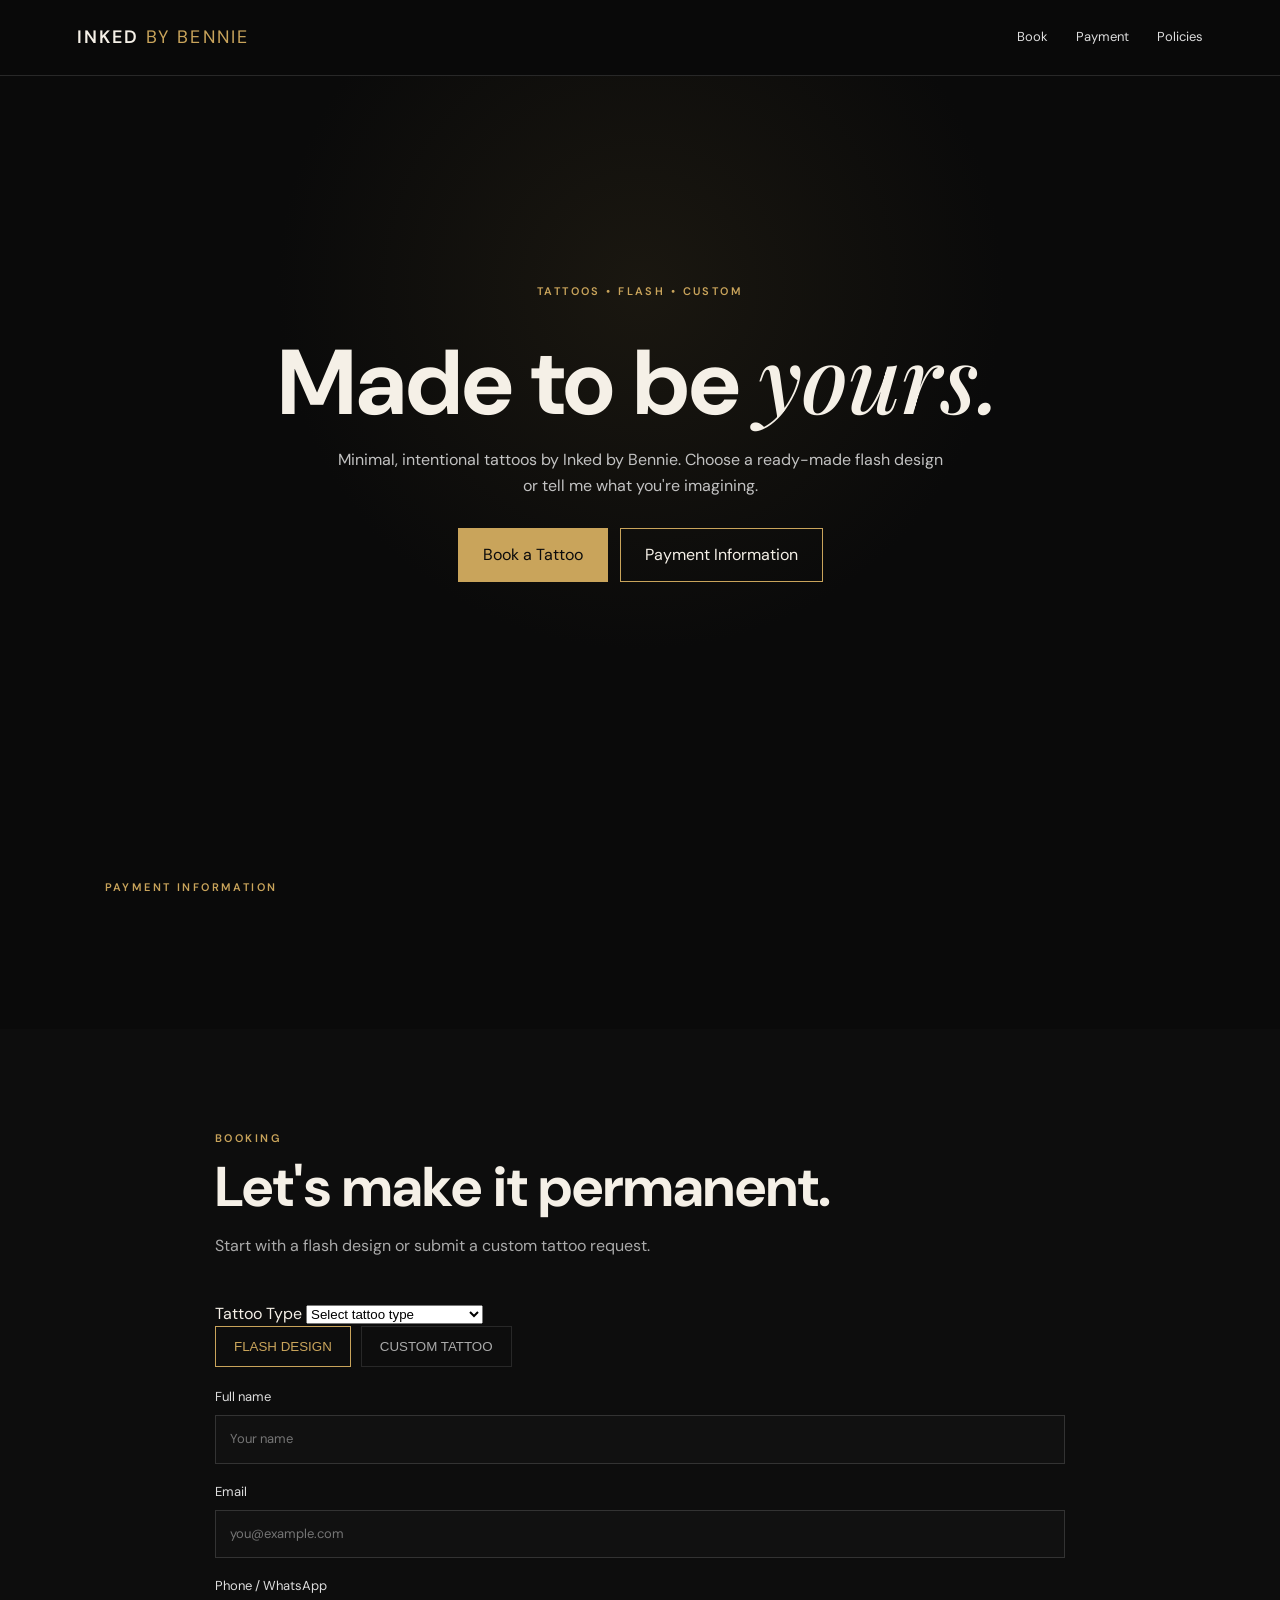
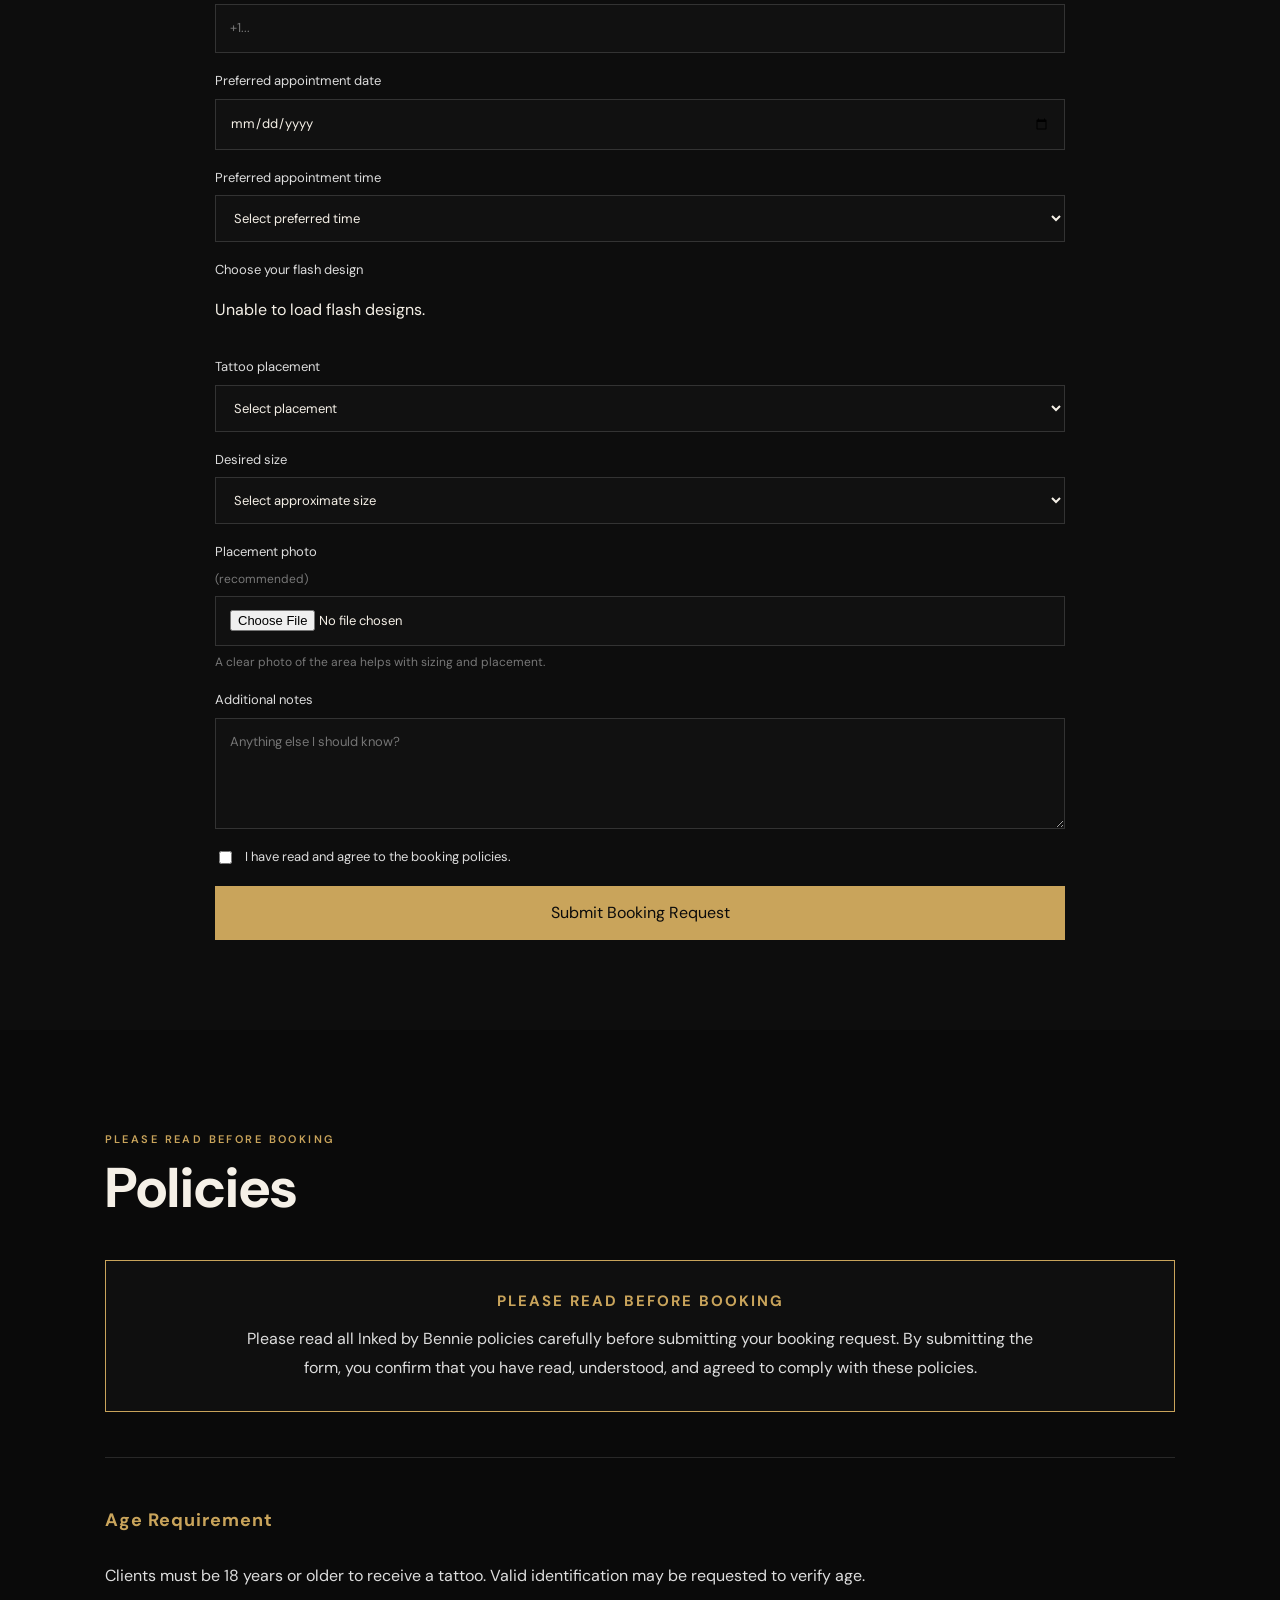
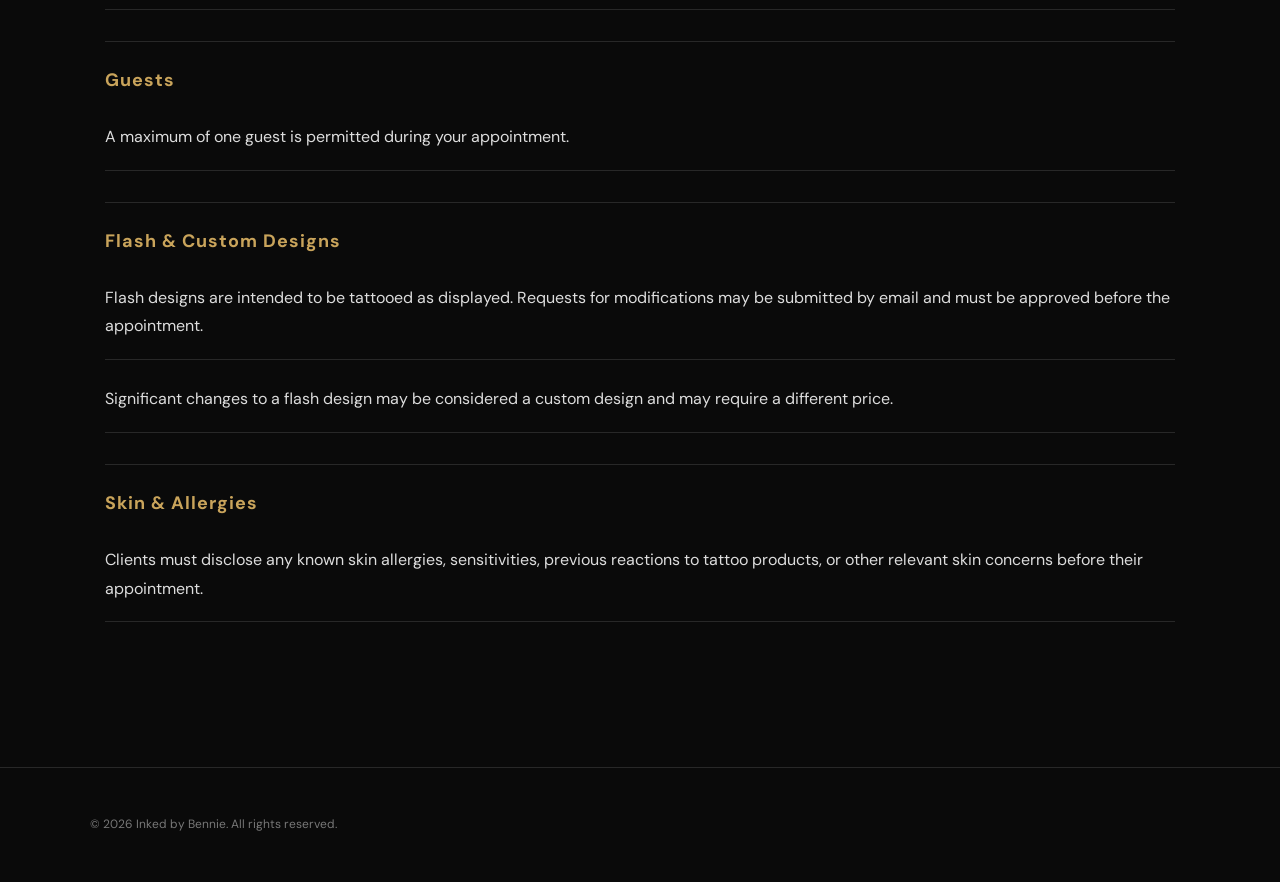
<file: index.html>
<!DOCTYPE html><html lang="en">
<head>
  <meta charset="UTF-8">
  <meta name="viewport" content="width=device-width, initial-scale=1.0">
  <title>Inked by Bennie | Tattoo Studio</title>
  <meta name="description" content="Inked by Bennie — minimalist custom and flash tattoos.">
  <link rel="stylesheet" href="style.css">
</head><body><header class="nav">
  <a class="logo" href="index.html">INKED <span>BY BENNIE</span></a>  <nav>
    <a href="#booking">Book</a>
    <a href="#payment">Payment</a>
    <a href="#policies">Policies</a>
  </nav>
</header><main><section class="hero">
  <p class="eyebrow">TATTOOS • FLASH • CUSTOM</p>  <h1>Made to be <em>yours.</em></h1>  <p class="hero-copy">
    Minimal, intentional tattoos by Inked by Bennie.
    Choose a ready-made flash design or tell me what you're imagining.
  </p>  <div class="buttons">
    <a class="button gold" href="#booking">Book a Tattoo</a>
    <a class="button outline" href="#payment">Payment Information</a>
  </div>
</section><section class="section payment-info">
  <div class="section-head">
    <p class="eyebrow">PAYMENT INFORMATION</p>
  
  </div>
</section><section id="booking" class="section dark-section">
  <div class="section-head">
    <p class="eyebrow">BOOKING</p>
    <h2>Let's make it permanent.</h2>
    <p>
      Start with a flash design or submit a custom tattoo request.
    </p>
  </div>  <div class="form-group">
    <label for="tattooType">Tattoo Type</label>
    <select id="tattooType" name="tattooType" required>
      <option value="">Select tattoo type</option>
      <option value="Permanent Tattoo">Permanent Tattoo</option>
      <option value="Temporary Henna">Temporary Tattoo (Henna)</option>
    </select>
  </div>  <div class="booking-options">
    <button type="button" class="option active" data-type="flash">
      FLASH DESIGN
    </button>
    <button type="button" class="option" data-type="custom">
      CUSTOM TATTOO
    </button>
  </div>  <form id="bookingForm" class="form">
    <input
      type="hidden"
      id="requestType"
      name="requestType"
      value="Flash Design"
    ><label>
  Full name
  <input name="name" required placeholder="Your name">
</label>

<label>
  Email
  <input
    type="email"
    name="email"
    required
    placeholder="you@example.com"
  >
</label>

<label>
  Phone / WhatsApp
  <input name="phone" required placeholder="+1...">
</label>

<label>
  Preferred appointment date
  <input type="date" name="preferred_date" required>
</label>

<label>
  Preferred appointment time
  <select name="preferred_time" required>
    <option value="">Select preferred time</option>
    <option>10:00 AM</option>
    <option>11:00 AM</option>
    <option>12:00 PM</option>
    <option>1:00 PM</option>
    <option>2:00 PM</option>
    <option>3:00 PM</option>
    <option>4:00 PM</option>
    <option>5:00 PM</option>
  </select>
</label>

<div id="flashFields">
  <label>Choose your flash design</label>

  <div id="flashDesignGallery">
    <p>Loading flash designs...</p>
  </div>

  <input
    type="hidden"
    name="design"
    id="selectedFlashDesign"
    value=""
  >
</div>

<div id="customFields" class="hidden">
  <label>
    Tell me about your idea
    <textarea
      name="idea"
      rows="5"
      placeholder="Describe the tattoo you have in mind..."
    ></textarea>
  </label>

  <label>
    Reference / inspiration image
    <input type="file" name="reference" accept="image/*">
    <small>
      Optional — upload an image that captures the style or idea.
    </small>
  </label>
</div>

<label>
  Tattoo placement
  <select name="placement" required>
    <option value="">Select placement</option>
    <option>Arm</option>
    <option>Forearm</option>
    <option>Wrist</option>
    <option>Hand</option>
    <option>Shoulder</option>
    <option>Back</option>
    <option>Chest</option>
    <option>Rib</option>
    <option>Thigh</option>
    <option>Calf</option>
    <option>Ankle</option>
    <option>Other</option>
  </select>
</label>

<label>
  Desired size
  <select name="size" required>
    <option value="">Select approximate size</option>
    <option>Under 3 cm</option>
    <option>3–5 cm</option>
    <option>5–10 cm</option>
    <option>10–15 cm</option>
    <option>15+ cm</option>
    <option>Not sure — I'd like advice</option>
  </select>
</label>

<label>
  Placement photo
  <span class="muted">(recommended)</span>
  <input type="file" name="placementPhoto" accept="image/*">
  <small>
    A clear photo of the area helps with sizing and placement.
  </small>
</label>

<label>
  Additional notes
  <textarea
    name="notes"
    rows="4"
    placeholder="Anything else I should know?"
  ></textarea>
</label>

<label class="check">
  <input type="checkbox" required>
  I have read and agree to the booking policies.
</label>

<button class="button gold full" type="submit">
  Submit Booking Request
</button>
 </div>
</section><section id="policies" class="section">
  <div class="section-head">
    <p class="eyebrow">PLEASE READ BEFORE BOOKING</p>
    <h2>Policies</h2>
  </div>  <div class="read-me">
    <h3>PLEASE READ BEFORE BOOKING</h3>
    <p>
      Please read all Inked by Bennie policies carefully before submitting
      your booking request. By submitting the form, you confirm that you
      have read, understood, and agreed to comply with these policies.
    </p>
  </div>  <div class="policies"><div class="policy-item">

<div class="policy-item">
  <h3>Age Requirement</h3>
  <p>
    Clients must be 18 years or older to receive a tattoo. Valid
    identification may be requested to verify age.
  </p>
</div>

<div class="policy-item">
  <h3>Guests</h3>
  <p>
    A maximum of one guest is permitted during your appointment.
  </p>
</div>

<div class="policy-item">
  <h3>Flash & Custom Designs</h3>
  <p>
    Flash designs are intended to be tattooed as displayed. Requests
    for modifications may be submitted by email and must be approved
    before the appointment.
  </p>
  <p>
    Significant changes to a flash design may be considered a custom
    design and may require a different price.
  </p>
</div>

<div class="policy-item">
  <h3>Skin & Allergies</h3>
  <p>
    Clients must disclose any known skin allergies, sensitivities,
    previous reactions to tattoo products, or other relevant skin
    concerns before their appointment.
  </p>
</div>

  </div>
</section></main><footer class="footer">
  <p>© 2026 Inked by Bennie. All rights reserved.</p>
</footer><script src="script.js?v=4"></script></body>
</html>
</file>
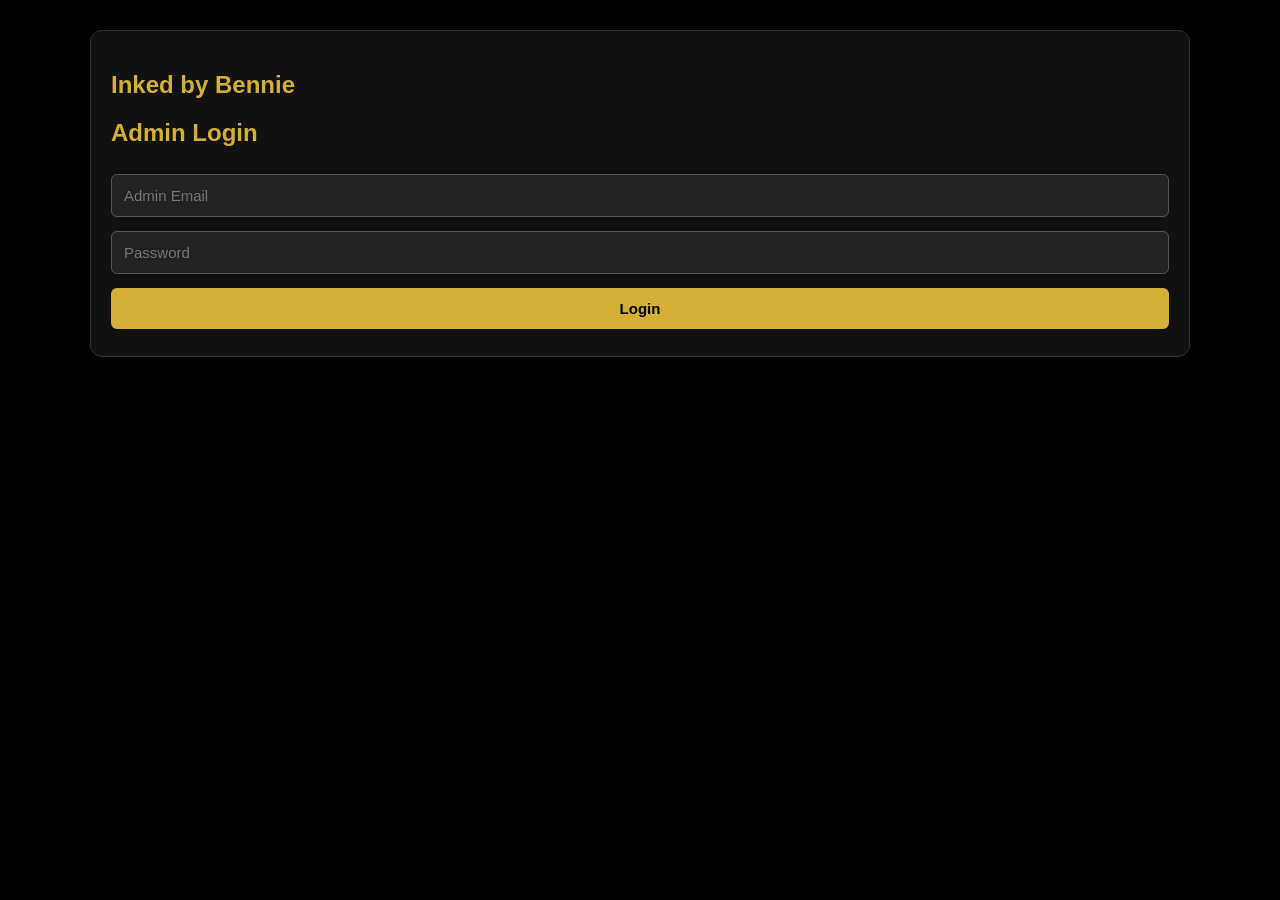
<file: admin.html>
<!DOCTYPE html>
<html lang="en">

<head>

<meta charset="UTF-8">

<meta
  name="viewport"
  content="width=device-width, initial-scale=1.0"
>

<title>Inked by Bennie - Admin</title>

<style>

*{
  box-sizing:border-box;
}

body{
  margin:0;
  font-family:Arial,sans-serif;
  background:#000;
  color:#fff;
}

.container{
  width:92%;
  max-width:1100px;
  margin:30px auto;
}

h1,
h2{
  color:#d4af37;
}

.card{
  background:#111;
  border:1px solid #333;
  border-radius:12px;
  padding:20px;
  margin-bottom:20px;
}

input,
button{
  width:100%;
  padding:12px;
  margin:7px 0;
  border-radius:6px;
  font-size:15px;
}

input{
  background:#222;
  color:#fff;
  border:1px solid #555;
}

button{
  background:#d4af37;
  color:#000;
  border:0;
  font-weight:bold;
  cursor:pointer;
}

button:hover{
  opacity:.85;
}

button:disabled{
  opacity:.6;
  cursor:not-allowed;
}

.danger{
  background:#8b0000;
  color:#fff;
}

.secondary{
  background:#333;
  color:#fff;
}

.hidden{
  display:none;
}

.booking,
.payment{
  border:1px solid #333;
  border-radius:8px;
  padding:15px;
  margin:12px 0;
}

.label{
  color:#d4af37;
  font-weight:bold;
}

.row{
  margin:7px 0;
  word-break:break-word;
}

.deposit-box{
  margin-top:15px;
  padding:12px;
  border:1px solid #444;
  border-radius:8px;
}

.actions{
  display:grid;
  grid-template-columns:1fr 1fr;
  gap:8px;
  margin-top:12px;
}

.actions button{
  margin:0;
}

.message{
  margin-top:10px;
  padding:10px;
  border-radius:6px;
}

.flash-image{
  width:100%;
  max-width:300px;
  border-radius:8px;
  margin-top:10px;
}

</style>

</head>


<body>


<div class="container">


<!-- =========================
LOGIN
========================= -->

<section
  id="loginSection"
  class="card"
>

<h1>Inked by Bennie</h1>

<h2>Admin Login</h2>

<form id="loginForm">

<input
  type="email"
  id="adminEmail"
  placeholder="Admin Email"
  required
>

<input
  type="password"
  id="adminPassword"
  placeholder="Password"
  required
>

<button
  type="submit"
  id="loginButton"
>
Login
</button>

</form>

<div id="loginMessage"></div>

</section>



<!-- =========================
DASHBOARD
========================= -->

<section
  id="dashboardSection"
  class="hidden"
>


<!-- DASHBOARD HEADER -->

<div class="card">

<h1>Admin Dashboard</h1>

<button
  id="logoutButton"
  class="danger"
  type="button"
>
Logout
</button>

</div>



<!-- =========================
PAYMENTS
========================= -->

<div class="card">

<h2>Gift Card Payments</h2>

<button
  id="refreshPayments"
  class="secondary"
  type="button"
>
Refresh Payments
</button>

<div id="paymentsList">
Loading payments...
</div>

</div>



<!-- =========================
FLASH DESIGNS
========================= -->

<div class="card">

<h2>Flash Designs</h2>

<p>
Add the designs customers can choose from when booking.
</p>

<input
  type="text"
  id="flashDesignName"
  placeholder="Design Name"
>

<input
  type="number"
  id="flashDesignPrice"
  placeholder="Price"
  step="0.01"
  min="0"
>

<input
  type="file"
  id="flashDesignImage"
  accept="image/*"
>

<button
  type="button"
  id="addFlashDesignButton"
>
Add Flash Design
</button>

<div id="flashDesignMessage"></div>

<div id="flashDesignsList">
Loading flash designs...
</div>

</div>



<!-- =========================
BOOKINGS
========================= -->

<div class="card">

<h2>Bookings</h2>

<button
  id="refreshBookings"
  class="secondary"
  type="button"
>
Refresh Bookings
</button>

<div id="bookingsList">
Loading bookings...
</div>

</div>


</section>

</div>



<script>

/* =========================
SUPABASE
========================= */

const SUPABASE_URL =
"https://medadmstfuxqjnemjjqs.supabase.co";

const SUPABASE_KEY =
"sb_publishable_sPyYiyiKojy72MhKVCMvxQ_3I8gmUIO";

const ADMIN_USER_ID =
"a76ab4e3-1744-4d8e-8a62-510a4c4bfb00";


/* =========================
EDGE FUNCTIONS
========================= */
const APPROVAL_EMAIL_FUNCTION_URL =
"https://medadmstfuxqjnemjjqs.supabase.co/functions/v1/booking-approved";

const PAYMENT_APPROVAL_EMAIL_FUNCTION_URL =
"https://medadmstfuxqjnemjjqs.supabase.co/functions/v1/payment-approved-v2";

/* =========================
GLOBAL DATA
========================= */

let currentBookings = [];

window.currentPayments = [];


/* =========================
ELEMENTS
========================= */

const loginSection =
document.getElementById("loginSection");

const dashboardSection =
document.getElementById("dashboardSection");

const loginForm =
document.getElementById("loginForm");

const loginMessage =
document.getElementById("loginMessage");

const loginButton =
document.getElementById("loginButton");

const logoutButton =
document.getElementById("logoutButton");

const paymentsList =
document.getElementById("paymentsList");

const bookingsList =
document.getElementById("bookingsList");

const refreshPayments =
document.getElementById("refreshPayments");

const refreshBookings =
document.getElementById("refreshBookings");

const flashDesignName =
document.getElementById("flashDesignName");

const flashDesignPrice =
document.getElementById("flashDesignPrice");

const flashDesignImage =
document.getElementById("flashDesignImage");

const addFlashDesignButton =
document.getElementById("addFlashDesignButton");

const flashDesignMessage =
document.getElementById("flashDesignMessage");

const flashDesignsList =
document.getElementById("flashDesignsList");


/* =========================
HEADERS
========================= */

function getHeaders(){

const token =
localStorage.getItem(
"admin_access_token"
);

return {

"apikey":
SUPABASE_KEY,

"Authorization":
`Bearer ${token}`,

"Content-Type":
"application/json"

};

}


/* =========================
LOGIN
========================= */

loginForm.addEventListener(
"submit",
async function(event){

event.preventDefault();

const email =
document
.getElementById("adminEmail")
.value
.trim();

const password =
document
.getElementById("adminPassword")
.value;

if(!email || !password){

loginMessage.textContent =
"Please enter your email and password.";

return;

}

loginButton.disabled = true;

loginMessage.textContent =
"Logging in...";

try{

const response =
await fetch(
`${SUPABASE_URL}/auth/v1/token?grant_type=password`,
{
method:"POST",

headers:{
"apikey":SUPABASE_KEY,
"Content-Type":"application/json"
},

body:JSON.stringify({
email:email,
password:password
})

}
);

const data =
await response.json();

console.log(
"SUPABASE LOGIN RESPONSE:",
data
);

if(!response.ok){

throw new Error(
data.error_description ||
data.msg ||
data.message ||
"Login failed."
);

}

if(!data.access_token){

throw new Error(
"No access token was returned."
);

}

if(!data.user){

throw new Error(
"No user account was returned."
);

}

if(
data.user.id !==
ADMIN_USER_ID
){

throw new Error(
"This account is not authorized as admin."
);

}

localStorage.setItem(
"admin_access_token",
data.access_token
);

localStorage.setItem(
"admin_refresh_token",
data.refresh_token || ""
);

loginMessage.textContent =
"Login successful!";

loginForm.reset();

showDashboard();

}
catch(error){

console.error(
"LOGIN ERROR:",
error
);

loginMessage.textContent =
error.message ||
"Login failed.";

}
finally{

loginButton.disabled = false;

}

});


/* =========================
SHOW DASHBOARD
========================= */

function showDashboard(){

loginSection.classList.add(
"hidden"
);

dashboardSection.classList.remove(
"hidden"
);

loadBookings();

loadPayments();

loadFlashDesigns();

}


/* =========================
LOGOUT
========================= */

logoutButton.addEventListener(
"click",
function(){

localStorage.removeItem(
"admin_access_token"
);

localStorage.removeItem(
"admin_refresh_token"
);

dashboardSection.classList.add(
"hidden"
);

loginSection.classList.remove(
"hidden"
);

loginMessage.textContent = "";

}
);


/* =========================
LOAD BOOKINGS
========================= */

async function loadBookings(){

bookingsList.innerHTML =
"Loading bookings...";

try{

const response =
await fetch(
`${SUPABASE_URL}/rest/v1/Bookings?select=*&order=idd.desc`,
{
method:"GET",
headers:getHeaders()
}
);

if(!response.ok){

const text =
await response.text();

throw new Error(
text ||
"Could not load bookings."
);

}

const bookings =
await response.json();

console.log(
"BOOKINGS:",
bookings
);

currentBookings =
bookings;

if(!bookings.length){

bookingsList.innerHTML =
"<p>No bookings found.</p>";

return;

}

bookingsList.innerHTML =
bookings.map(
function(booking,index){

const reference =
booking["Booking reference"] ||
booking["booking_reference"] ||
booking["booking reference"] ||
"";

const status =
booking["Booking status"] ||
"";

const deposit =
booking["Deposit amount"] ||
booking["deposit_amount"] ||
"";

return `

<div class="booking">

<div class="row">
<span class="label">Client:</span>
${booking["Client"] || ""}
</div>

<div class="row">
<span class="label">Email:</span>
${booking["Email"] || ""}
</div>

<div class="row">
<span class="label">Phone:</span>
${booking["Phone"] || ""}
</div>

<div class="row">
<span class="label">Booking Reference:</span>
${reference}
</div>

<div class="row">
<span class="label">Tattoo:</span>
${booking["Tattoo"] || ""}
</div>

<div class="row">
<span class="label">Type:</span>
${booking["Type"] || ""}
</div>

<div class="row">
<span class="label">Preferred Date:</span>
${booking["Preferred date"] || ""}
</div>

<div class="row">
<span class="label">Preferred Time:</span>
${booking["Preferred time"] || ""}
</div>

<div class="deposit-box">

<div class="label">
Deposit Amount
</div>

<input
type="number"
step="0.01"
min="0"
id="deposit-${booking.idd}"
value="${deposit}"
placeholder="Enter deposit amount"
>

<button
type="button"
onclick="saveDeposit('${booking.idd}')"
>
Save Deposit
</button>

</div>

<div class="row">
<span class="label">Booking Status:</span>
${status}
</div>

<div class="actions">

<button
type="button"
onclick="approveBookingByIndex(${index})"
>
Approve Booking
</button>

<button
type="button"
class="danger"
onclick="rejectBookingByIndex(${index})"
>
Reject Booking
</button>

</div>

</div>

`;

}).join("");

}
catch(error){

console.error(
"BOOKINGS ERROR:",
error
);

bookingsList.innerHTML =
`<p>${error.message}</p>`;

}

}


/* =========================
SAVE DEPOSIT
========================= */

async function saveDeposit(
bookingId
){

const input =
document.getElementById(
`deposit-${bookingId}`
);

if(!input){

alert(
"Deposit field not found."
);

return;

}

const deposit =
input.value.trim();

if(deposit === ""){

alert(
"Please enter a deposit amount."
);

return;

}

try{

const response =
await fetch(
`${SUPABASE_URL}/rest/v1/Bookings?idd=eq.${encodeURIComponent(bookingId)}`,
{
method:"PATCH",

headers:{
...getHeaders(),
"Prefer":"return=minimal"
},

body:JSON.stringify({

"Deposit amount":
deposit

})

}
);

if(!response.ok){

const text =
await response.text();

throw new Error(
text ||
"Could not save deposit amount."
);

}

alert(
"Deposit amount saved."
);

await loadBookings();

}
catch(error){

console.error(error);

alert(
error.message
);

}

}


/* =========================
UPDATE BOOKING STATUS
========================= */

async function updateBookingStatus(
booking,
newStatus
){

const response =
await fetch(
`${SUPABASE_URL}/rest/v1/Bookings?idd=eq.${encodeURIComponent(booking.idd)}`,
{
method:"PATCH",

headers:{
...getHeaders(),
"Prefer":"return=minimal"
},

body:JSON.stringify({

"Booking status":
newStatus

})

}
);

if(!response.ok){

const text =
await response.text();

throw new Error(
text ||
"Could not update booking status."
);

}

}


 /* =========================
APPROVE BOOKING
========================= */

async function approveBookingByIndex(
index
){

const booking =
currentBookings[index];

if(!booking){

alert(
"Booking could not be found."
);

return;

}

const reference =
booking["Booking reference"] ||
booking["booking_reference"] ||
booking["booking reference"] ||
"";

const clientName =
  booking["Client name"] ||
  booking["Client"] ||
  "";


const email =
booking["Email"] ||
"";

const preferredDate =
booking["Preferred date"] ||
"";

const preferredTime =
booking["Preferred time"] ||
"";

const depositAmount =
booking["Deposit amount"] ||
booking["deposit_amount"] ||
"";

if(!email){

alert(
"This booking has no client email address."
);

return;

}

if(!reference){

alert(
"This booking has no booking reference."
);

return;

}


/* =========================
APPOINTMENT PICKER
========================= */

const overlay =
document.createElement("div");

overlay.style.position =
"fixed";

overlay.style.top =
"0";

overlay.style.left =
"0";

overlay.style.width =
"100%";

overlay.style.height =
"100%";

overlay.style.background =
"rgba(0,0,0,0.85)";

overlay.style.display =
"flex";

overlay.style.alignItems =
"center";

overlay.style.justifyContent =
"center";

overlay.style.zIndex =
"99999";

const modal =
document.createElement("div");

modal.style.background =
"#111";

modal.style.border =
"1px solid #d4af37";

modal.style.borderRadius =
"15px";

modal.style.padding =
"25px";

modal.style.width =
"90%";

modal.style.maxWidth =
"400px";

modal.style.color =
"white";

modal.innerHTML = `

<h2 style="color:#d4af37;margin-top:0;">
Confirm Appointment
</h2>

<p>
<strong>Client:</strong>
${clientName}
</p>

<p>
<strong>Client requested:</strong><br>
${preferredDate || "No date selected"}
at
${preferredTime || "No time selected"}
</p>

<label>
<strong>Choose confirmed date:</strong>
</label>

<input
type="date"
id="confirmedAppointmentDate"
style="
width:100%;
padding:12px;
margin:8px 0 18px 0;
box-sizing:border-box;
border-radius:8px;
border:1px solid #555;
font-size:16px;
"
>

<label>
<strong>Choose confirmed time:</strong>
</label>

<input
type="time"
id="confirmedAppointmentTime"
style="
width:100%;
padding:12px;
margin:8px 0 20px 0;
box-sizing:border-box;
border-radius:8px;
border:1px solid #555;
font-size:16px;
"
>

<div style="
display:flex;
gap:10px;
">

<button
id="cancelAppointment"
style="
flex:1;
padding:12px;
border-radius:8px;
border:1px solid #555;
background:#333;
color:white;
font-size:15px;
">
Cancel
</button>

<button
id="confirmAppointment"
style="
flex:1;
padding:12px;
border-radius:8px;
border:none;
background:#d4af37;
color:black;
font-weight:bold;
font-size:15px;
">
Confirm Approval
</button>

</div>
`;

overlay.appendChild(modal);

document.body.appendChild(overlay);


/* =========================
BUTTON ACTIONS
========================= */

const dateInput =
document.getElementById(
"confirmedAppointmentDate"
);

const timeInput =
document.getElementById(
"confirmedAppointmentTime"
);

const cancelButton =
document.getElementById(
"cancelAppointment"
);

const confirmButton =
document.getElementById(
"confirmAppointment"
);


/* =========================
CANCEL
========================= */

cancelButton.onclick =
function(){

overlay.remove();

};


/* =========================
CONFIRM
========================= */

confirmButton.onclick =
async function(){

const appointmentDate =
dateInput.value;

const appointmentTime =
timeInput.value;

if(!appointmentDate){

alert(
"Please choose the appointment date."
);

return;

}

if(!appointmentTime){

alert(
"Please choose the appointment time."
);

return;

}

overlay.remove();


/* =========================
APPROVE BOOKING
========================= */

try{

await updateBookingStatus(
booking,
"Approved"
);

const response =
await fetch(
APPROVAL_EMAIL_FUNCTION_URL,
{
method:"POST",

headers:{
"Content-Type":
"application/json"
},

body:JSON.stringify({

clientName:
clientName,

email:
email,

bookingReference:
reference,

appointmentDate:
appointmentDate,

appointmentTime:
appointmentTime,

depositAmount:
depositAmount

})

}
);

if(!response.ok){

const errorText =
await response.text();

console.error(
"BOOKING EMAIL ERROR:",
errorText
);

alert(
"Booking approved, but the email could not be sent."
);

await loadBookings();

return;

}

alert(
"Booking approved and email sent."
);

await loadBookings();

}
catch(error){

console.error(
"BOOKING APPROVAL ERROR:",
error
);

alert(
error.message
);

}

};

  } 





/* =========================
REJECT BOOKING
========================= */

async function rejectBookingByIndex(
index
){

const booking =
currentBookings[index];

if(!booking){

alert(
"Booking could not be found."
);

return;

}

if(!confirm(
"Reject this booking?"
)){

return;

}

try{

await updateBookingStatus(
booking,
"Rejected"
);

alert(
"Booking rejected."
);

await loadBookings();

}
catch(error){

console.error(error);

alert(
error.message
);

}

}





/* =========================
FIND BOOKING
========================= */

async function findBookingByReference(
reference
){

if(!reference){

return null;

}

const response =
await fetch(
`${SUPABASE_URL}/rest/v1/Bookings?Booking%20reference=eq.${encodeURIComponent(reference)}&select=*`,
{
method:"GET",

headers:getHeaders()
}
);

if(!response.ok){

console.error(
"Could not find matching booking."
);

return null;

}

const bookings =
await response.json();

if(!bookings.length){

return null;

}

return bookings[0];

}

/* =========================
REFRESH BUTTONS
========================= */

refreshBookings.addEventListener(
"click",
function(){

loadBookings();

}
);

refreshPayments.addEventListener(
"click",
function(){

loadPayments();

}
);


/* =========================
LOAD FLASH DESIGNS
========================= */

async function loadFlashDesigns(){

flashDesignsList.innerHTML =
"Loading flash designs...";

try{

const response =
await fetch(
`${SUPABASE_URL}/rest/v1/flash_designs?select=*&order=created_at.desc`,
{
method:"GET",

headers:{
"apikey":
SUPABASE_KEY,

"Content-Type":
"application/json"
}

}
);

if(!response.ok){

const text =
await response.text();

throw new Error(
text ||
"Could not load flash designs."
);

}

const designs =
await response.json();

console.log(
"FLASH DESIGNS:",
designs
);

if(!designs.length){

flashDesignsList.innerHTML =
"<p>No flash designs added yet.</p>";

return;

}

flashDesignsList.innerHTML =
designs.map(
function(design){

return `

<div class="booking">

<div class="row">

<span class="label">
Name:
</span>

${design.name || ""}

</div>

<div class="row">

<span class="label">
Price:
</span>

$${design.price || ""}

</div>

${
design.image_url
?
`
<img
src="${design.image_url}"
class="flash-image"
>
`
:
""
}

</div>

`;

}
).join("");

}
catch(error){

console.error(
"FLASH DESIGN ERROR:",
error
);

flashDesignsList.innerHTML =
`<p>${error.message}</p>`;

}

}


/* =========================
ADD FLASH DESIGN
========================= */

addFlashDesignButton.addEventListener(
"click",
async function(){

const name =
flashDesignName.value.trim();

const price =
flashDesignPrice.value.trim();

const file =
flashDesignImage.files[0];

if(!name){

alert(
"Please enter a design name."
);

return;

}

if(!price){

alert(
"Please enter a price."
);

return;

}

if(!file){

alert(
"Please select an image."
);

return;

}

addFlashDesignButton.disabled =
true;

flashDesignMessage.textContent =
"Uploading design...";

try{

const fileName =
`${Date.now()}-${file.name.replace(
/[^a-zA-Z0-9.-]/g,
"-"
)}`;

const uploadResponse =
await fetch(
`${SUPABASE_URL}/storage/v1/object/flash-designs/${encodeURIComponent(fileName)}`,
{
method:"POST",

headers:{

"Authorization":
`Bearer ${localStorage.getItem(
"admin_access_token"
)}`,

"apikey":
SUPABASE_KEY,

"Content-Type":
file.type

},

body:file

}
);

if(!uploadResponse.ok){

const text =
await uploadResponse.text();

throw new Error(
text ||
"Could not upload image."
);

}

const imageUrl =
`${SUPABASE_URL}/storage/v1/object/public/flash-designs/${encodeURIComponent(fileName)}`;

const saveResponse =
await fetch(
`${SUPABASE_URL}/rest/v1/flash_designs`,
{
method:"POST",

headers:{
...getHeaders(),
"Prefer":"return=minimal"
},

body:JSON.stringify({

name:name,

price:price,

image_url:imageUrl

})

}
);

if(!saveResponse.ok){

const text =
await saveResponse.text();

throw new Error(
text ||
"Image uploaded but design could not be saved."
);

}

flashDesignName.value =
"";

flashDesignPrice.value =
"";

flashDesignImage.value =
"";

flashDesignMessage.textContent =
"Flash design added successfully.";

await loadFlashDesigns();

}
catch(error){

console.error(
"ADD FLASH DESIGN ERROR:",
error
);

flashDesignMessage.textContent =
error.message;

}
finally{

addFlashDesignButton.disabled =
false;

}

});


/* =========================
AUTO LOGIN
========================= */

const savedToken =
localStorage.getItem(
"admin_access_token"
);

if(savedToken){

showDashboard();

}

</script>


</body>

</html>
</file>
<file: style.css>
@import url('https://fonts.googleapis.com/css2?family=DM+Sans:wght@400;500;600&family=Playfair+Display:ital,wght@0,500;1,500&display=swap');

:root{--black:#0a0a0a;--soft:#111;--gold:#c9a45b;--cream:#f5f0e7;--gray:#aaa;--line:#282828}
*{box-sizing:border-box}html{scroll-behavior:smooth}body{margin:0;background:var(--black);color:var(--cream);font-family:"DM Sans",sans-serif;line-height:1.6}
a{color:inherit;text-decoration:none}.nav{height:76px;padding:0 6%;display:flex;align-items:center;justify-content:space-between;border-bottom:1px solid var(--line);position:sticky;top:0;background:rgba(10,10,10,.94);backdrop-filter:blur(12px);z-index:10}
.logo{font-weight:600;letter-spacing:.12em;font-size:15px}.logo span{color:var(--gold);font-weight:400}.nav nav{display:flex;gap:28px;font-size:13px;color:#ddd}.nav nav a:hover{color:var(--gold)}
.hero{min-height:78vh;display:grid;place-content:center;text-align:center;padding:90px 7%;background:radial-gradient(circle at 50% 30%,#1a1710 0,#0a0a0a 45%);}.eyebrow{color:var(--gold);font-size:11px;letter-spacing:.22em;font-weight:600}
h1{font-size:clamp(48px,9vw,92px);line-height:1;margin:18px 0}h1 em,h2 em{font-family:"Playfair Display",serif;font-weight:500}h2{font-size:clamp(34px,5vw,56px);line-height:1.05;margin:8px 0 15px}.hero-copy{max-width:620px;margin:0 auto 30px;color:#c2c2c2}.buttons{display:flex;justify-content:center;gap:12px;flex-wrap:wrap}
.button{display:inline-block;border:1px solid var(--gold);padding:13px 24px;font:inherit;cursor:pointer;transition:.2s}.gold{background:var(--gold);color:#0b0b0b}.gold:hover{filter:brightness(1.08)}.outline{color:var(--cream)}.outline:hover{background:#17140e}.full{width:100%}
.section{padding:90px 7%;max-width:1250px;margin:auto}.section-head{max-width:720px;margin-bottom:42px}.section-head p:not(.eyebrow){color:var(--gray)}
.grid{display:grid;grid-template-columns:repeat(3,1fr);gap:18px}.card{border:1px solid var(--line);background:#0e0e0e}.design-placeholder{aspect-ratio:1;background:#151515;display:grid;place-items:center;color:#666;letter-spacing:.16em;font-size:11px}.card-info{padding:13px 15px;display:flex;justify-content:space-between;font-size:13px}.card-info span{color:#777}
.dark-section{max-width:none;background:#0d0d0d}.dark-section>*{max-width:850px;margin-left:auto;margin-right:auto}.booking-options{display:flex;gap:10px;margin-bottom:20px}.option{background:transparent;color:#aaa;border:1px solid var(--line);padding:12px 18px;cursor:pointer}.option.active{color:var(--gold);border-color:var(--gold)}
.form{display:grid;gap:18px}.form label{display:grid;gap:7px;font-size:13px;color:#ddd}.form input,.form select,.form textarea{width:100%;padding:13px 14px;border:1px solid #333;background:#111;color:var(--cream);font:inherit;border-radius:0}.form input:focus,.form select:focus,.form textarea:focus{outline:1px solid var(--gold);border-color:var(--gold)}small,.form-note,.muted{color:#777;font-size:12px}.check{display:flex!important;grid-template-columns:auto 1fr;align-items:center;gap:10px!important}.check input{width:auto}.hidden{display:none!important}.policies{border-top:1px solid var(--line)}.policies p{padding:18px 0;border-bottom:1px solid var(--line);margin:0}footer{border-top:1px solid var(--line);padding:35px 7%;display:flex;justify-content:space-between;gap:20px;color:#777;font-size:12px}
@media(max-width:700px){.nav{padding:0 5%}.nav nav{gap:14px}.grid{grid-template-columns:repeat(2,1fr);gap:10px}.section{padding:65px 5%}.hero{min-height:72vh;padding:70px 5%}footer{flex-direction:column}.booking-options{flex-direction:column}.option{width:100%}}
/* Policies */
.read-me {
  border: 1px solid var(--gold);
  padding: 28px;
  margin: 30px 0 45px;
  background: rgba(255,255,255,0.02);
  text-align: center;
}

.read-me h3 {
  margin: 0 0 12px;
  color: var(--gold);
  letter-spacing: 2px;
  font-size: 15px;
}

.read-me p {
  margin: 0 auto;
  max-width: 800px;
  line-height: 1.8;
  color: #ddd;
}

.policy-item {
  padding: 24px 0;
  border-bottom: 1px solid rgba(255,255,255,0.12);
}

.policy-item:last-child {
  border-bottom: none;
}

.policy-item h3 {
  margin: 0 0 10px;
  color: var(--gold);
  letter-spacing: 1px;
  font-size: 18px;
}

.policy-item p {
  margin: 7px 0;
  line-height: 1.8;
  color: #ddd;
}

@media (max-width: 700px) {
  .read-me {
    padding: 22px 18px;
  }
.nav {
  display: flex;
  align-items: center;
  justify-content: space-between;
  padding: 15px 20px;
}

.nav .logo {
  display: block;
  text-decoration: none;
  color: var(--gold);
  font-size: 18px;
  font-weight: bold;
}
  .policy-item {
    padding: 20px 0;
  }
}
/* Logo */
.logo img {
  width: 150px;
  height: auto;
  display: block;
}
.logo {
  font-size: 18px;
  }
@media (max-width: 700px) {
  .logo img {
    width: 120px;
  }
}
</file>
